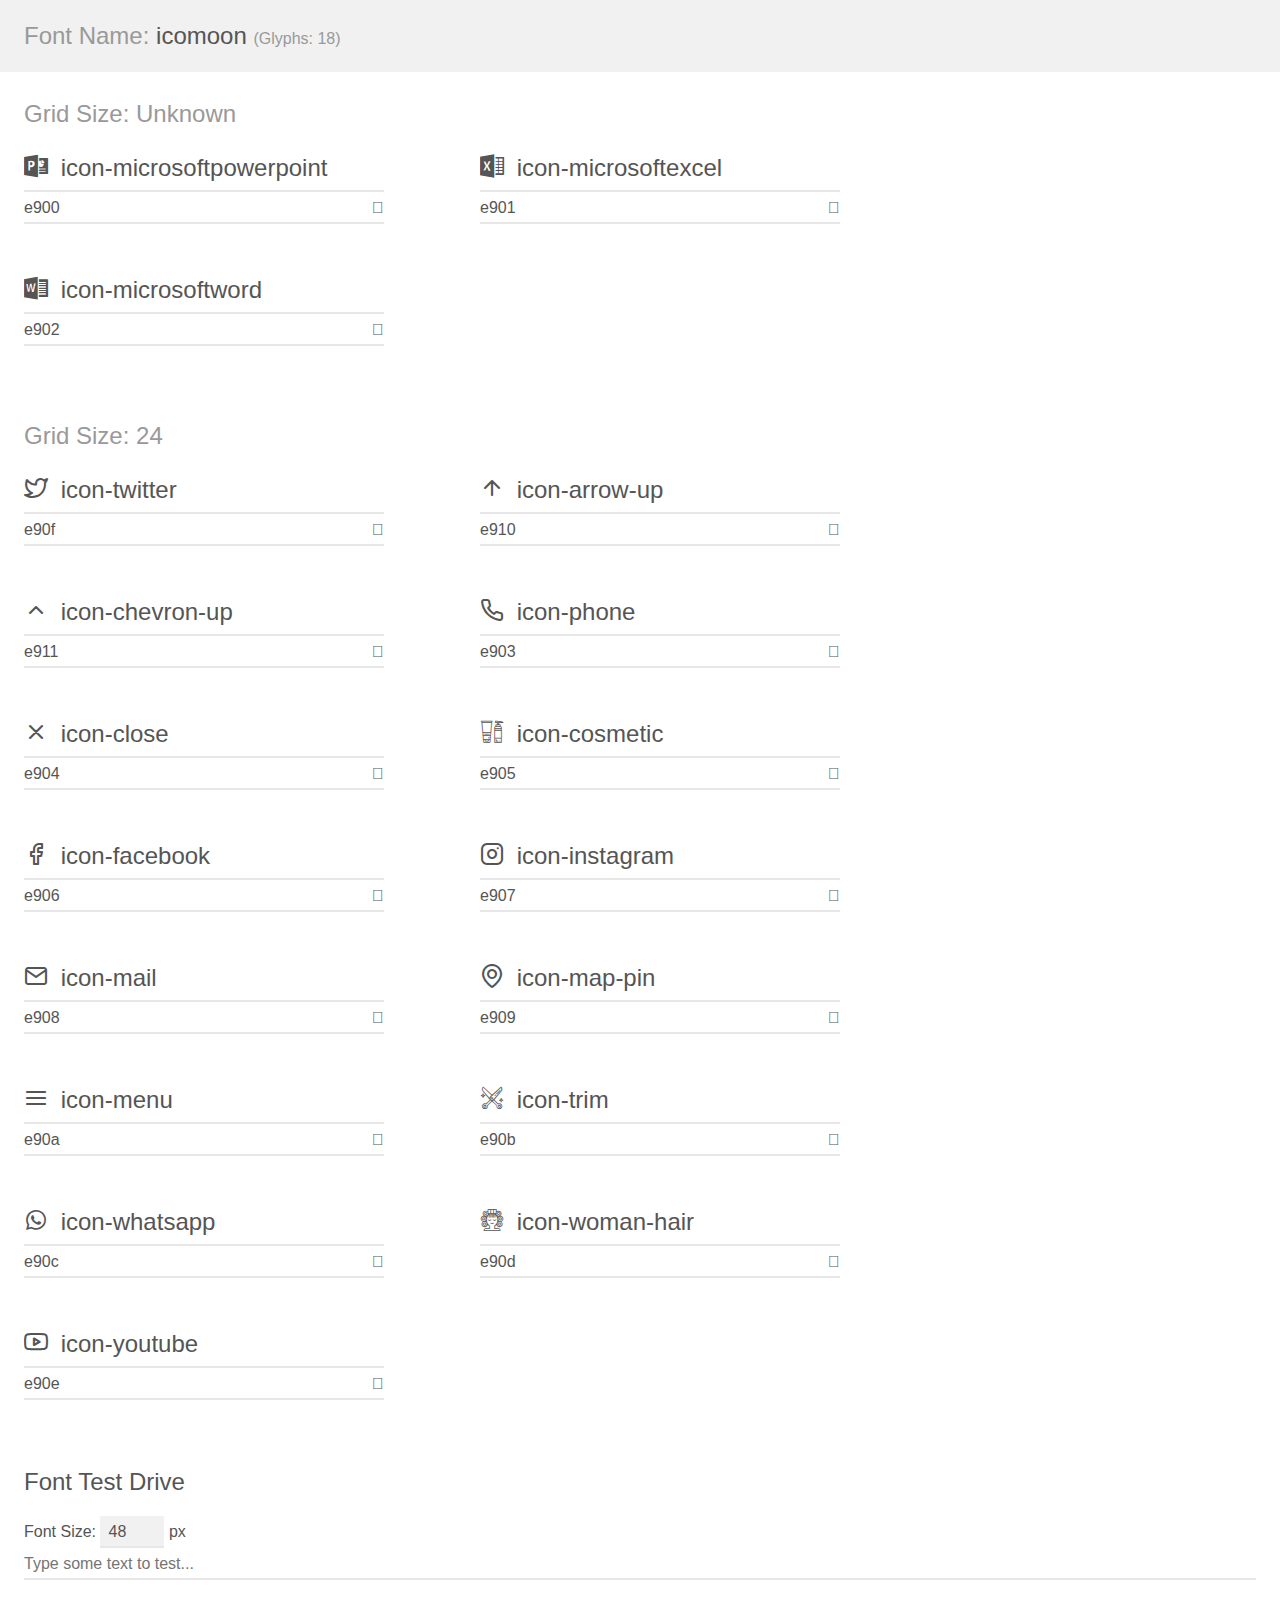
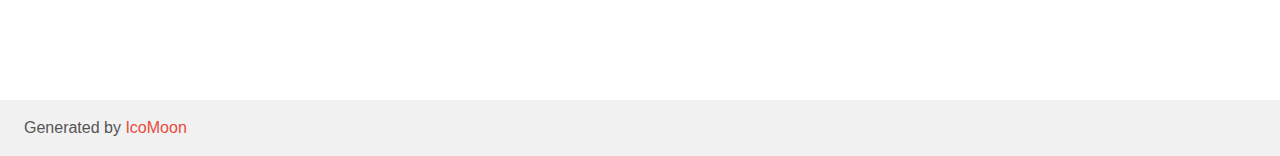
<file: assets/fonts/demo.html>
<!doctype html>
<html>
<head>
    <meta charset="utf-8">
    <title>IcoMoon Demo</title>
    <meta name="description" content="An Icon Font Generated By IcoMoon.io">
    <meta name="viewport" content="width=device-width, initial-scale=1">
    <link rel="stylesheet" href="demo-files/demo.css">
    <link rel="stylesheet" href="style.css"></head>
<body>
    <div class="bgc1 clearfix">
        <h1 class="mhmm mvm"><span class="fgc1">Font Name:</span> icomoon <small class="fgc1">(Glyphs:&nbsp;18)</small></h1>
    </div>
    <div class="clearfix mhl ptl">
        <h1 class="mvm mtn fgc1">Grid Size: Unknown</h1>
        <div class="glyph fs1">
            <div class="clearfix bshadow0 pbs">
                <span class="icon-microsoftpowerpoint"></span>
                <span class="mls"> icon-microsoftpowerpoint</span>
            </div>
            <fieldset class="fs0 size1of1 clearfix hidden-false">
                <input type="text" readonly value="e900" class="unit size1of2" />
                <input type="text" maxlength="1" readonly value="&#xe900;" class="unitRight size1of2 talign-right" />
            </fieldset>
            <div class="fs0 bshadow0 clearfix hidden-true">
                <span class="unit pvs fgc1">liga: </span>
                <input type="text" readonly value="" class="liga unitRight" />
            </div>
        </div>
        <div class="glyph fs1">
            <div class="clearfix bshadow0 pbs">
                <span class="icon-microsoftexcel"></span>
                <span class="mls"> icon-microsoftexcel</span>
            </div>
            <fieldset class="fs0 size1of1 clearfix hidden-false">
                <input type="text" readonly value="e901" class="unit size1of2" />
                <input type="text" maxlength="1" readonly value="&#xe901;" class="unitRight size1of2 talign-right" />
            </fieldset>
            <div class="fs0 bshadow0 clearfix hidden-true">
                <span class="unit pvs fgc1">liga: </span>
                <input type="text" readonly value="" class="liga unitRight" />
            </div>
        </div>
        <div class="glyph fs1">
            <div class="clearfix bshadow0 pbs">
                <span class="icon-microsoftword"></span>
                <span class="mls"> icon-microsoftword</span>
            </div>
            <fieldset class="fs0 size1of1 clearfix hidden-false">
                <input type="text" readonly value="e902" class="unit size1of2" />
                <input type="text" maxlength="1" readonly value="&#xe902;" class="unitRight size1of2 talign-right" />
            </fieldset>
            <div class="fs0 bshadow0 clearfix hidden-true">
                <span class="unit pvs fgc1">liga: </span>
                <input type="text" readonly value="" class="liga unitRight" />
            </div>
        </div>
    </div>
    <div class="clearfix mhl ptl">
        <h1 class="mvm mtn fgc1">Grid Size: 24</h1>
        <div class="glyph fs2">
            <div class="clearfix bshadow0 pbs">
                <span class="icon-twitter"></span>
                <span class="mls"> icon-twitter</span>
            </div>
            <fieldset class="fs0 size1of1 clearfix hidden-false">
                <input type="text" readonly value="e90f" class="unit size1of2" />
                <input type="text" maxlength="1" readonly value="&#xe90f;" class="unitRight size1of2 talign-right" />
            </fieldset>
            <div class="fs0 bshadow0 clearfix hidden-true">
                <span class="unit pvs fgc1">liga: </span>
                <input type="text" readonly value="" class="liga unitRight" />
            </div>
        </div>
        <div class="glyph fs2">
            <div class="clearfix bshadow0 pbs">
                <span class="icon-arrow-up"></span>
                <span class="mls"> icon-arrow-up</span>
            </div>
            <fieldset class="fs0 size1of1 clearfix hidden-false">
                <input type="text" readonly value="e910" class="unit size1of2" />
                <input type="text" maxlength="1" readonly value="&#xe910;" class="unitRight size1of2 talign-right" />
            </fieldset>
            <div class="fs0 bshadow0 clearfix hidden-true">
                <span class="unit pvs fgc1">liga: </span>
                <input type="text" readonly value="" class="liga unitRight" />
            </div>
        </div>
        <div class="glyph fs2">
            <div class="clearfix bshadow0 pbs">
                <span class="icon-chevron-up"></span>
                <span class="mls"> icon-chevron-up</span>
            </div>
            <fieldset class="fs0 size1of1 clearfix hidden-false">
                <input type="text" readonly value="e911" class="unit size1of2" />
                <input type="text" maxlength="1" readonly value="&#xe911;" class="unitRight size1of2 talign-right" />
            </fieldset>
            <div class="fs0 bshadow0 clearfix hidden-true">
                <span class="unit pvs fgc1">liga: </span>
                <input type="text" readonly value="" class="liga unitRight" />
            </div>
        </div>
        <div class="glyph fs2">
            <div class="clearfix bshadow0 pbs">
                <span class="icon-phone"></span>
                <span class="mls"> icon-phone</span>
            </div>
            <fieldset class="fs0 size1of1 clearfix hidden-false">
                <input type="text" readonly value="e903" class="unit size1of2" />
                <input type="text" maxlength="1" readonly value="&#xe903;" class="unitRight size1of2 talign-right" />
            </fieldset>
            <div class="fs0 bshadow0 clearfix hidden-true">
                <span class="unit pvs fgc1">liga: </span>
                <input type="text" readonly value="" class="liga unitRight" />
            </div>
        </div>
        <div class="glyph fs2">
            <div class="clearfix bshadow0 pbs">
                <span class="icon-close"></span>
                <span class="mls"> icon-close</span>
            </div>
            <fieldset class="fs0 size1of1 clearfix hidden-false">
                <input type="text" readonly value="e904" class="unit size1of2" />
                <input type="text" maxlength="1" readonly value="&#xe904;" class="unitRight size1of2 talign-right" />
            </fieldset>
            <div class="fs0 bshadow0 clearfix hidden-true">
                <span class="unit pvs fgc1">liga: </span>
                <input type="text" readonly value="" class="liga unitRight" />
            </div>
        </div>
        <div class="glyph fs2">
            <div class="clearfix bshadow0 pbs">
                <span class="icon-cosmetic"></span>
                <span class="mls"> icon-cosmetic</span>
            </div>
            <fieldset class="fs0 size1of1 clearfix hidden-false">
                <input type="text" readonly value="e905" class="unit size1of2" />
                <input type="text" maxlength="1" readonly value="&#xe905;" class="unitRight size1of2 talign-right" />
            </fieldset>
            <div class="fs0 bshadow0 clearfix hidden-true">
                <span class="unit pvs fgc1">liga: </span>
                <input type="text" readonly value="" class="liga unitRight" />
            </div>
        </div>
        <div class="glyph fs2">
            <div class="clearfix bshadow0 pbs">
                <span class="icon-facebook"></span>
                <span class="mls"> icon-facebook</span>
            </div>
            <fieldset class="fs0 size1of1 clearfix hidden-false">
                <input type="text" readonly value="e906" class="unit size1of2" />
                <input type="text" maxlength="1" readonly value="&#xe906;" class="unitRight size1of2 talign-right" />
            </fieldset>
            <div class="fs0 bshadow0 clearfix hidden-true">
                <span class="unit pvs fgc1">liga: </span>
                <input type="text" readonly value="" class="liga unitRight" />
            </div>
        </div>
        <div class="glyph fs2">
            <div class="clearfix bshadow0 pbs">
                <span class="icon-instagram"></span>
                <span class="mls"> icon-instagram</span>
            </div>
            <fieldset class="fs0 size1of1 clearfix hidden-false">
                <input type="text" readonly value="e907" class="unit size1of2" />
                <input type="text" maxlength="1" readonly value="&#xe907;" class="unitRight size1of2 talign-right" />
            </fieldset>
            <div class="fs0 bshadow0 clearfix hidden-true">
                <span class="unit pvs fgc1">liga: </span>
                <input type="text" readonly value="" class="liga unitRight" />
            </div>
        </div>
        <div class="glyph fs2">
            <div class="clearfix bshadow0 pbs">
                <span class="icon-mail"></span>
                <span class="mls"> icon-mail</span>
            </div>
            <fieldset class="fs0 size1of1 clearfix hidden-false">
                <input type="text" readonly value="e908" class="unit size1of2" />
                <input type="text" maxlength="1" readonly value="&#xe908;" class="unitRight size1of2 talign-right" />
            </fieldset>
            <div class="fs0 bshadow0 clearfix hidden-true">
                <span class="unit pvs fgc1">liga: </span>
                <input type="text" readonly value="" class="liga unitRight" />
            </div>
        </div>
        <div class="glyph fs2">
            <div class="clearfix bshadow0 pbs">
                <span class="icon-map-pin"></span>
                <span class="mls"> icon-map-pin</span>
            </div>
            <fieldset class="fs0 size1of1 clearfix hidden-false">
                <input type="text" readonly value="e909" class="unit size1of2" />
                <input type="text" maxlength="1" readonly value="&#xe909;" class="unitRight size1of2 talign-right" />
            </fieldset>
            <div class="fs0 bshadow0 clearfix hidden-true">
                <span class="unit pvs fgc1">liga: </span>
                <input type="text" readonly value="" class="liga unitRight" />
            </div>
        </div>
        <div class="glyph fs2">
            <div class="clearfix bshadow0 pbs">
                <span class="icon-menu"></span>
                <span class="mls"> icon-menu</span>
            </div>
            <fieldset class="fs0 size1of1 clearfix hidden-false">
                <input type="text" readonly value="e90a" class="unit size1of2" />
                <input type="text" maxlength="1" readonly value="&#xe90a;" class="unitRight size1of2 talign-right" />
            </fieldset>
            <div class="fs0 bshadow0 clearfix hidden-true">
                <span class="unit pvs fgc1">liga: </span>
                <input type="text" readonly value="" class="liga unitRight" />
            </div>
        </div>
        <div class="glyph fs2">
            <div class="clearfix bshadow0 pbs">
                <span class="icon-trim"></span>
                <span class="mls"> icon-trim</span>
            </div>
            <fieldset class="fs0 size1of1 clearfix hidden-false">
                <input type="text" readonly value="e90b" class="unit size1of2" />
                <input type="text" maxlength="1" readonly value="&#xe90b;" class="unitRight size1of2 talign-right" />
            </fieldset>
            <div class="fs0 bshadow0 clearfix hidden-true">
                <span class="unit pvs fgc1">liga: </span>
                <input type="text" readonly value="" class="liga unitRight" />
            </div>
        </div>
        <div class="glyph fs2">
            <div class="clearfix bshadow0 pbs">
                <span class="icon-whatsapp"></span>
                <span class="mls"> icon-whatsapp</span>
            </div>
            <fieldset class="fs0 size1of1 clearfix hidden-false">
                <input type="text" readonly value="e90c" class="unit size1of2" />
                <input type="text" maxlength="1" readonly value="&#xe90c;" class="unitRight size1of2 talign-right" />
            </fieldset>
            <div class="fs0 bshadow0 clearfix hidden-true">
                <span class="unit pvs fgc1">liga: </span>
                <input type="text" readonly value="" class="liga unitRight" />
            </div>
        </div>
        <div class="glyph fs2">
            <div class="clearfix bshadow0 pbs">
                <span class="icon-woman-hair"></span>
                <span class="mls"> icon-woman-hair</span>
            </div>
            <fieldset class="fs0 size1of1 clearfix hidden-false">
                <input type="text" readonly value="e90d" class="unit size1of2" />
                <input type="text" maxlength="1" readonly value="&#xe90d;" class="unitRight size1of2 talign-right" />
            </fieldset>
            <div class="fs0 bshadow0 clearfix hidden-true">
                <span class="unit pvs fgc1">liga: </span>
                <input type="text" readonly value="" class="liga unitRight" />
            </div>
        </div>
        <div class="glyph fs2">
            <div class="clearfix bshadow0 pbs">
                <span class="icon-youtube"></span>
                <span class="mls"> icon-youtube</span>
            </div>
            <fieldset class="fs0 size1of1 clearfix hidden-false">
                <input type="text" readonly value="e90e" class="unit size1of2" />
                <input type="text" maxlength="1" readonly value="&#xe90e;" class="unitRight size1of2 talign-right" />
            </fieldset>
            <div class="fs0 bshadow0 clearfix hidden-true">
                <span class="unit pvs fgc1">liga: </span>
                <input type="text" readonly value="" class="liga unitRight" />
            </div>
        </div>
    </div>

    <!--[if gt IE 8]><!-->
    <div class="mhl clearfix mbl">
        <h1>Font Test Drive</h1>
        <label>
            Font Size: <input id="fontSize" type="number" class="textbox0 mbm"
            min="8" value="48" />
            px
        </label>
        <input id="testText" type="text" class="phl size1of1 mvl"
        placeholder="Type some text to test..." value=""/>
        <div id="testDrive" class="icon-" style="font-family: icomoon">&nbsp;
        </div>
    </div>
    <!--<![endif]-->
    <div class="bgc1 clearfix">
        <p class="mhl">Generated by <a href="https://icomoon.io/app">IcoMoon</a></p>
    </div>

    <script src="demo-files/demo.js"></script>
</body>
</html>
</file>
<file: assets/fonts/demo-files/demo.css>
body {
  padding: 0;
  margin: 0;
  font-family: sans-serif;
  font-size: 1em;
  line-height: 1.5;
  color: #555;
  background: #fff;
}
h1 {
  font-size: 1.5em;
  font-weight: normal;
}
small {
  font-size: .66666667em;
}
a {
  color: #e74c3c;
  text-decoration: none;
}
a:hover, a:focus {
  box-shadow: 0 1px #e74c3c;
}
.bshadow0, input {
  box-shadow: inset 0 -2px #e7e7e7;
}
input:hover {
  box-shadow: inset 0 -2px #ccc;
}
input, fieldset {
  font-family: sans-serif;
  font-size: 1em;
  margin: 0;
  padding: 0;
  border: 0;
}
input {
  color: inherit;
  line-height: 1.5;
  height: 1.5em;
  padding: .25em 0;
}
input:focus {
  outline: none;
  box-shadow: inset 0 -2px #449fdb;
}
.glyph {
  font-size: 16px;
  width: 15em;
  padding-bottom: 1em;
  margin-right: 4em;
  margin-bottom: 1em;
  float: left;
  overflow: hidden;
}
.liga {
  width: 80%;
  width: calc(100% - 2.5em);
}
.talign-right {
  text-align: right;
}
.talign-center {
  text-align: center;
}
.bgc1 {
  background: #f1f1f1;
}
.fgc1 {
  color: #999;
}
.fgc0 {
  color: #000;
}
p {
  margin-top: 1em;
  margin-bottom: 1em;
}
.mvm {
  margin-top: .75em;
  margin-bottom: .75em;
}
.mtn {
  margin-top: 0;
}
.mtl, .mal {
  margin-top: 1.5em;
}
.mbl, .mal {
  margin-bottom: 1.5em;
}
.mal, .mhl {
  margin-left: 1.5em;
  margin-right: 1.5em;
}
.mhmm {
  margin-left: 1em;
  margin-right: 1em;
}
.mls {
  margin-left: .25em;
}
.ptl {
  padding-top: 1.5em;
}
.pbs, .pvs {
  padding-bottom: .25em;
}
.pvs, .pts {
  padding-top: .25em;
}
.unit {
  float: left;
}
.unitRight {
  float: right;
}
.size1of2 {
  width: 50%;
}
.size1of1 {
  width: 100%;
}
.clearfix:before, .clearfix:after {
  content: " ";
  display: table;
}
.clearfix:after {
  clear: both;
}
.hidden-true {
  display: none;
}
.textbox0 {
  width: 3em;
  background: #f1f1f1;
  padding: .25em .5em;
  line-height: 1.5;
  height: 1.5em;
}
#testDrive {
  display: block;
  padding-top: 24px;
  line-height: 1.5;
}
.fs0 {
  font-size: 16px;
}
.fs1 {
  font-size: 24px;
}
.fs2 {
  font-size: 24px;
}
</file>
<file: assets/fonts/style.css>
@font-face {
  font-family: 'icomoon';
  src:  url('fonts/icomoon.eot?bo5rs9');
  src:  url('fonts/icomoon.eot?bo5rs9#iefix') format('embedded-opentype'),
    url('fonts/icomoon.ttf?bo5rs9') format('truetype'),
    url('fonts/icomoon.woff?bo5rs9') format('woff'),
    url('fonts/icomoon.svg?bo5rs9#icomoon') format('svg');
  font-weight: normal;
  font-style: normal;
  font-display: block;
}

[class^="icon-"], [class*=" icon-"] {
  /* use !important to prevent issues with browser extensions that change fonts */
  font-family: 'icomoon' !important;
  speak: never;
  font-style: normal;
  font-weight: normal;
  font-variant: normal;
  text-transform: none;
  line-height: 1;

  /* Better Font Rendering =========== */
  -webkit-font-smoothing: antialiased;
  -moz-osx-font-smoothing: grayscale;
}

.icon-microsoftpowerpoint:before {
  content: "\e900";
}
.icon-microsoftexcel:before {
  content: "\e901";
}
.icon-microsoftword:before {
  content: "\e902";
}
.icon-twitter:before {
  content: "\e90f";
}
.icon-arrow-up:before {
  content: "\e910";
}
.icon-chevron-up:before {
  content: "\e911";
}
.icon-phone:before {
  content: "\e903";
}
.icon-close:before {
  content: "\e904";
}
.icon-cosmetic:before {
  content: "\e905";
}
.icon-facebook:before {
  content: "\e906";
}
.icon-instagram:before {
  content: "\e907";
}
.icon-mail:before {
  content: "\e908";
}
.icon-map-pin:before {
  content: "\e909";
}
.icon-menu:before {
  content: "\e90a";
}
.icon-trim:before {
  content: "\e90b";
}
.icon-whatsapp:before {
  content: "\e90c";
}
.icon-woman-hair:before {
  content: "\e90d";
}
.icon-youtube:before {
  content: "\e90e";
}
</file>
